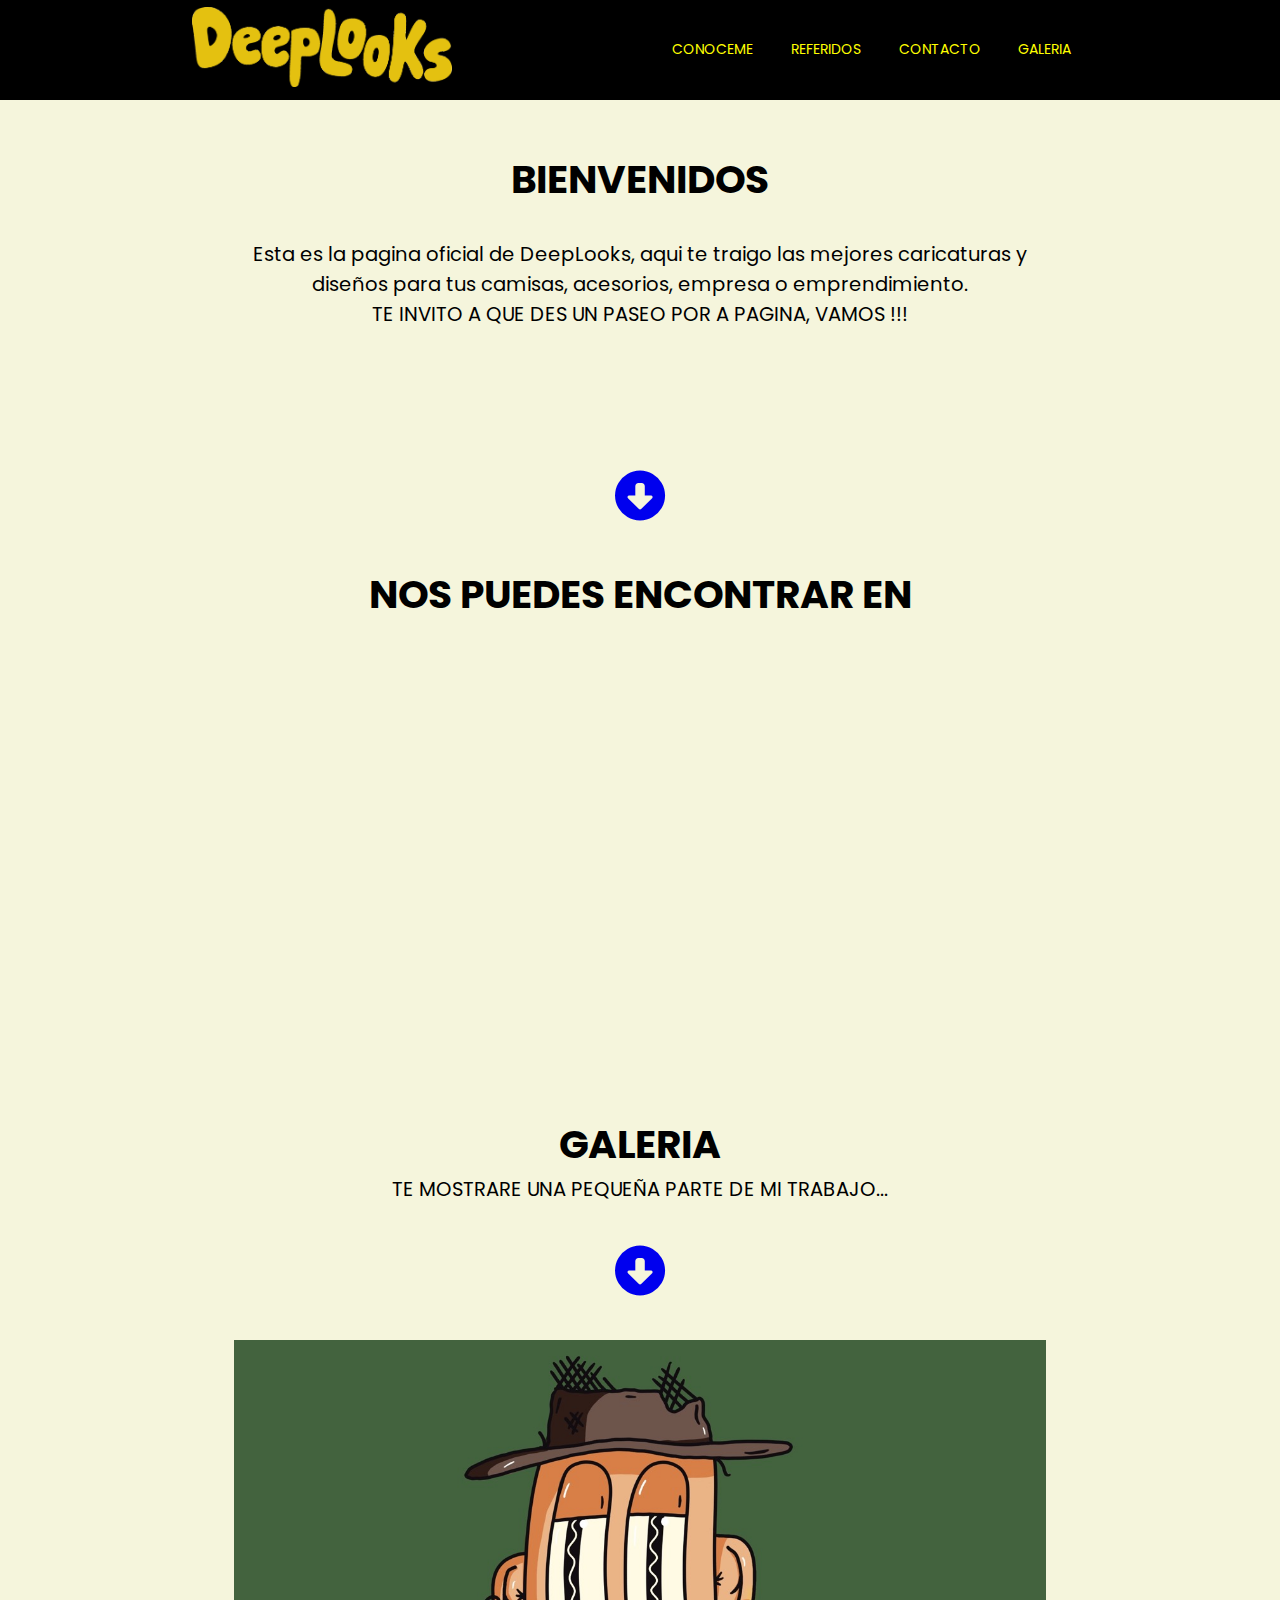
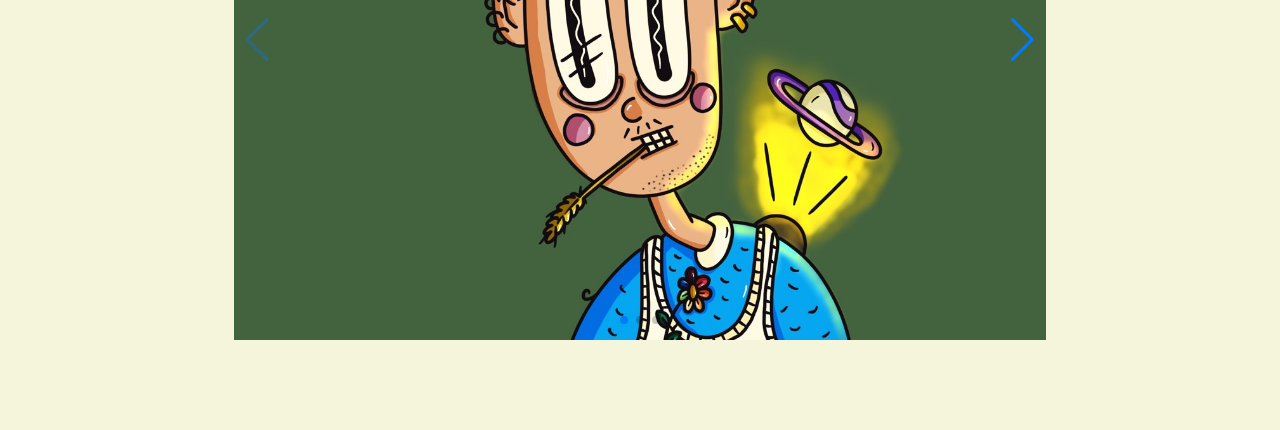
<file: index.html>
<!DOCTYPE html>
<html lang="es">
<head>
    <meta charset="UTF-8">
    <meta http-equiv="X-UA-Compatible" content="IE=edge">
    <meta name="viewport" content="width=device-width, initial-scale=1.0">
    <title>INICIO</title>
    <link rel="preconnect" href="https://fonts.gstatic.com" crossorigin>
    <link href="https://fonts.googleapis.com/css2?family=Poppins:ital,wght@0,100;0,200;0,300;0,400;0,500;0,600;0,700;0,800;0,900;1,100;1,200;1,300;1,400;1,500;1,600;1,700;1,800;1,900&display=swap" rel="stylesheet">
    <link rel="stylesheet" href="css/style.css">
    <link rel="stylesheet" href="assets/icons/css/all.css">
    <link
    rel="stylesheet"
    href="https://unpkg.com/swiper/swiper-bundle.min.css"
  />
  <link
    rel="stylesheet"
    href="https://cdnjs.cloudflare.com/ajax/libs/animate.css/4.1.1/animate.min.css"
  />
</head>
<body>


<header>

    <nav class="navegador__header">
        <div class="container nav">
            <div class="logo">
                <a href="index.html"><img src="imgs/logo3.png" alt="logodeeplooks"></a>
            </div>
            <ul>
                <li><a href="conoceme.html">CONOCEME</a></li>
                <li><a href="referidos.html">REFERIDOS</a></li>
                <li><a href="contacto.html">CONTACTO</a></li>
                <li><a href="galeria.html">GALERIA</a></li>
            </ul>
        </div>
    </nav>

</header>

    <section class="bienvenida" id="seccion1">
            <div class="wrap">
                <h1 class="animate__animated animate__bounce">BIENVENIDOS</h1>
                <br>
                <p>Esta es la pagina oficial de DeepLooks, aqui te traigo las mejores 
                    caricaturas y diseños para tus camisas, acesorios, empresa o emprendimiento.</p>
                    <p>TE INVITO A QUE DES UN PASEO POR A PAGINA,  VAMOS !!!</p>
                    <div class="down">
                        <a href="#seccion2"><i class="fa-solid fa-circle-down"></i></a>
                    </div>
                    <h1>NOS PUEDES ENCONTRAR EN</h1>
                    <iframe src="https://www.google.com/maps/embed?pb=!1m18!1m12!1m3!1d15865.526798998224!2d-75.58501197702898!3d6.21328657803421!2m3!1f0!2f0!3f0!3m2!1i1024!2i768!4f13.1!3m3!1m2!1s0x8e4429d308d5aa6d%3A0xc35562a03191359c!2sCentro%20Comercial%20Monterrey!5e0!3m2!1ses!2sco!4v1653214140257!5m2!1ses!2sco" width="600" height="450" style="border:0;" allowfullscreen="" loading="lazy" referrerpolicy="no-referrer-when-downgrade"></iframe>
           <br>
                </div>
    </section>

<section class="galeria" id="seccion2">
    <div class="wrap">
        <h1 class="animate__animated animate__bounce">GALERIA</h1>
        <p>TE MOSTRARE UNA PEQUEÑA PARTE DE MI TRABAJO...</p>
            <div class="down">
                <a href="galeria.html"><i class="fa-solid fa-circle-down"></i></a>
                
            </div>

            <style>
                html,
                body {
                  position: relative;
                  height: 100%;
                }
          
                body {
                  background: #eee;
                  font-family: Helvetica Neue, Helvetica, Arial, sans-serif;
                  font-size: 14px;
                  color: #000;
                  margin: 0;
                  padding: 0;
                }
          
                .swiper {
                  width: 100%;
                  height: 100%;
                }
          
                .swiper-slide {
                  text-align: center;
                  font-size: 18px;
                  background: #fff;
          
                  /* Center slide text vertically */
                  display: -webkit-box;
                  display: -ms-flexbox;
                  display: -webkit-flex;
                  display: flex;
                  -webkit-box-pack: center;
                  -ms-flex-pack: center;
                  -webkit-justify-content: center;
                  justify-content: center;
                  -webkit-box-align: center;
                  -ms-flex-align: center;
                  -webkit-align-items: center;
                  align-items: center;
                }
          
                .swiper-slide img {
                  display: block;
                  width: 100%;
                  height: 100%;
                  object-fit: cover;
                }
              </style>
          
            <body>
              <!-- Swiper -->
              <div class="swiper mySwiper">
                <div class="swiper-wrapper">
                  <div class="swiper-slide"><img src="imgs/IM8.jpeg" alt=""></div>
                  <div class="swiper-slide"><img src="imgs/IM9.jpeg" alt=""></div>
                  <div class="swiper-slide"><img src="imgs/IM10.jpeg" alt=""></div>
                </div>
                <div class="swiper-button-next"></div>
                <div class="swiper-button-prev"></div>
                <div class="swiper-pagination"></div>
              </div>
          
              <!-- Swiper JS -->
              <script src="https://unpkg.com/swiper/swiper-bundle.min.js"></script>
          
              <!-- Initialize Swiper -->
              <script>
                var swiper = new Swiper(".mySwiper", {
                  spaceBetween: 30,
                  centeredSlides: true,
                  autoplay: {
                    delay: 2500,
                    disableOnInteraction: false,
                  },
                  pagination: {
                    el: ".swiper-pagination",
                    clickable: true,
                  },
                  navigation: {
                    nextEl: ".swiper-button-next",
                    prevEl: ".swiper-button-prev",
                  },
                });
              </script>
              <br>
    </div>
</section>

</body>
</html>
</file>
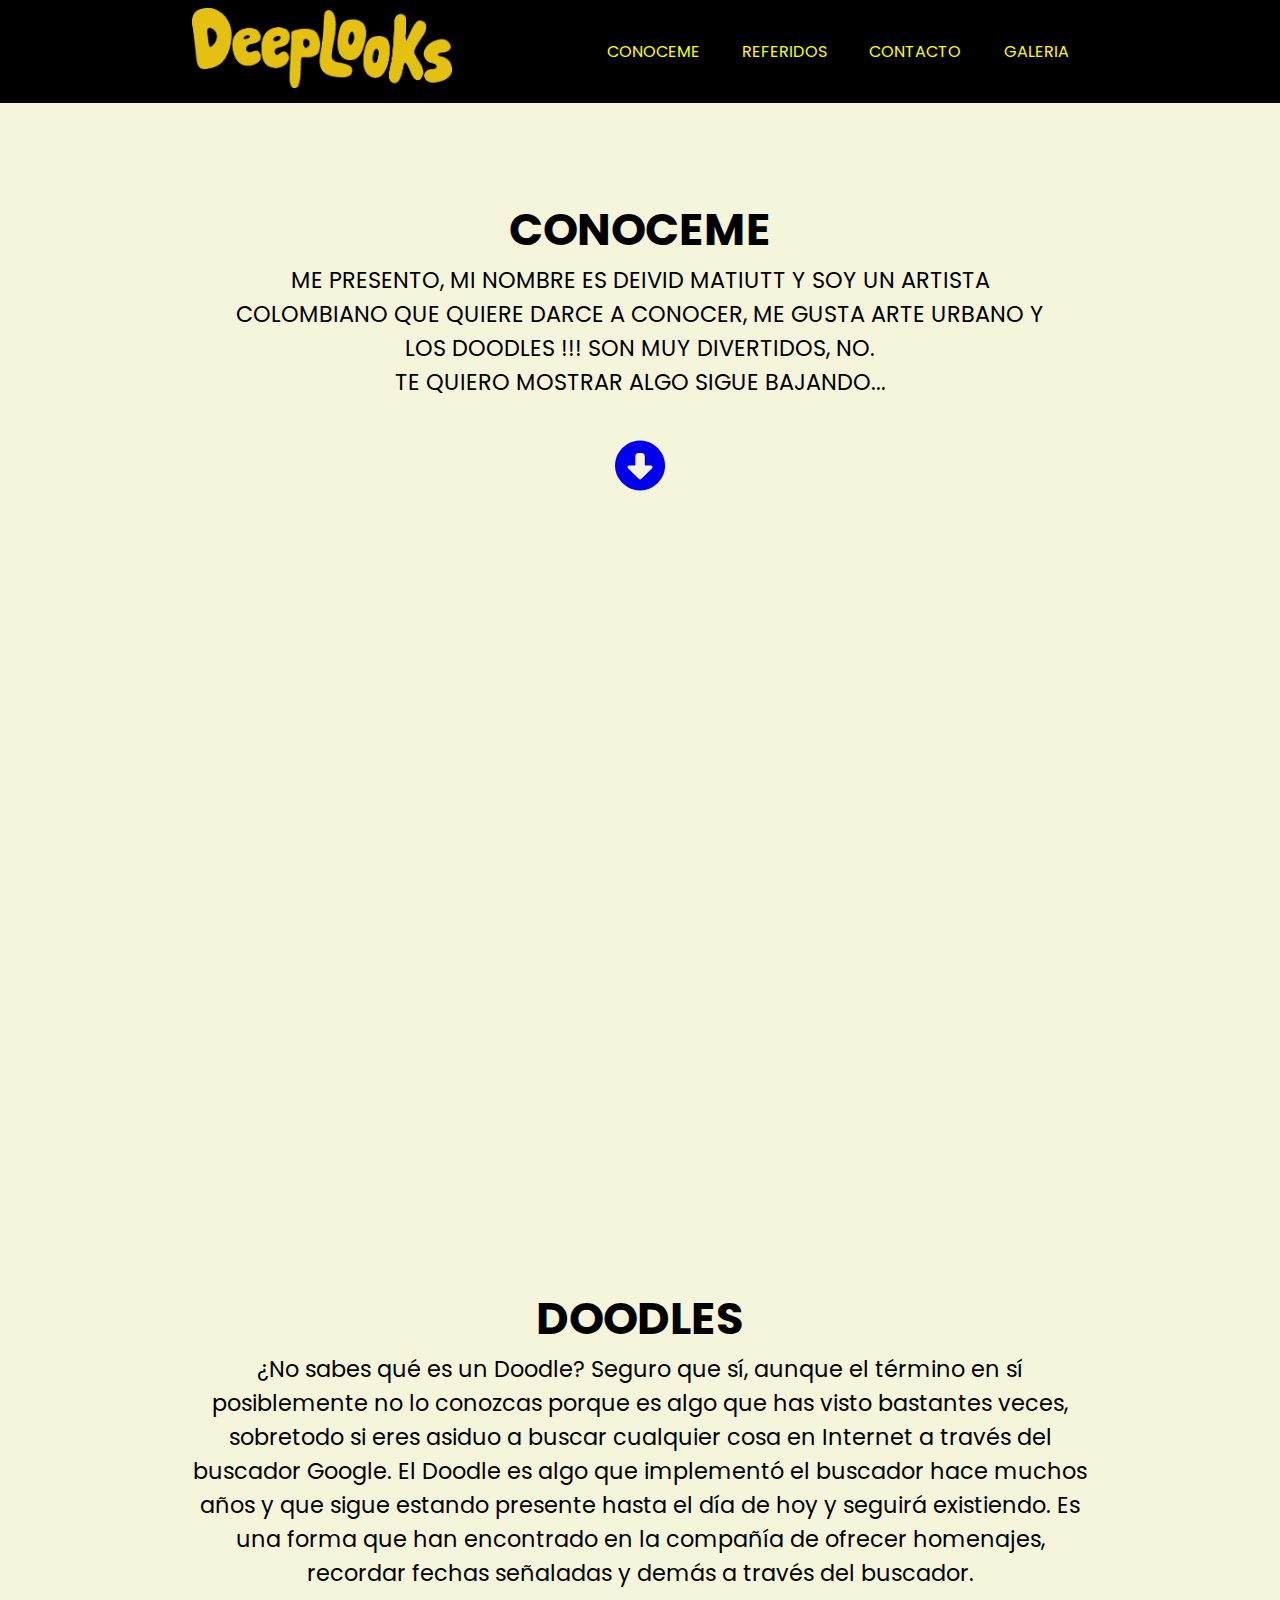
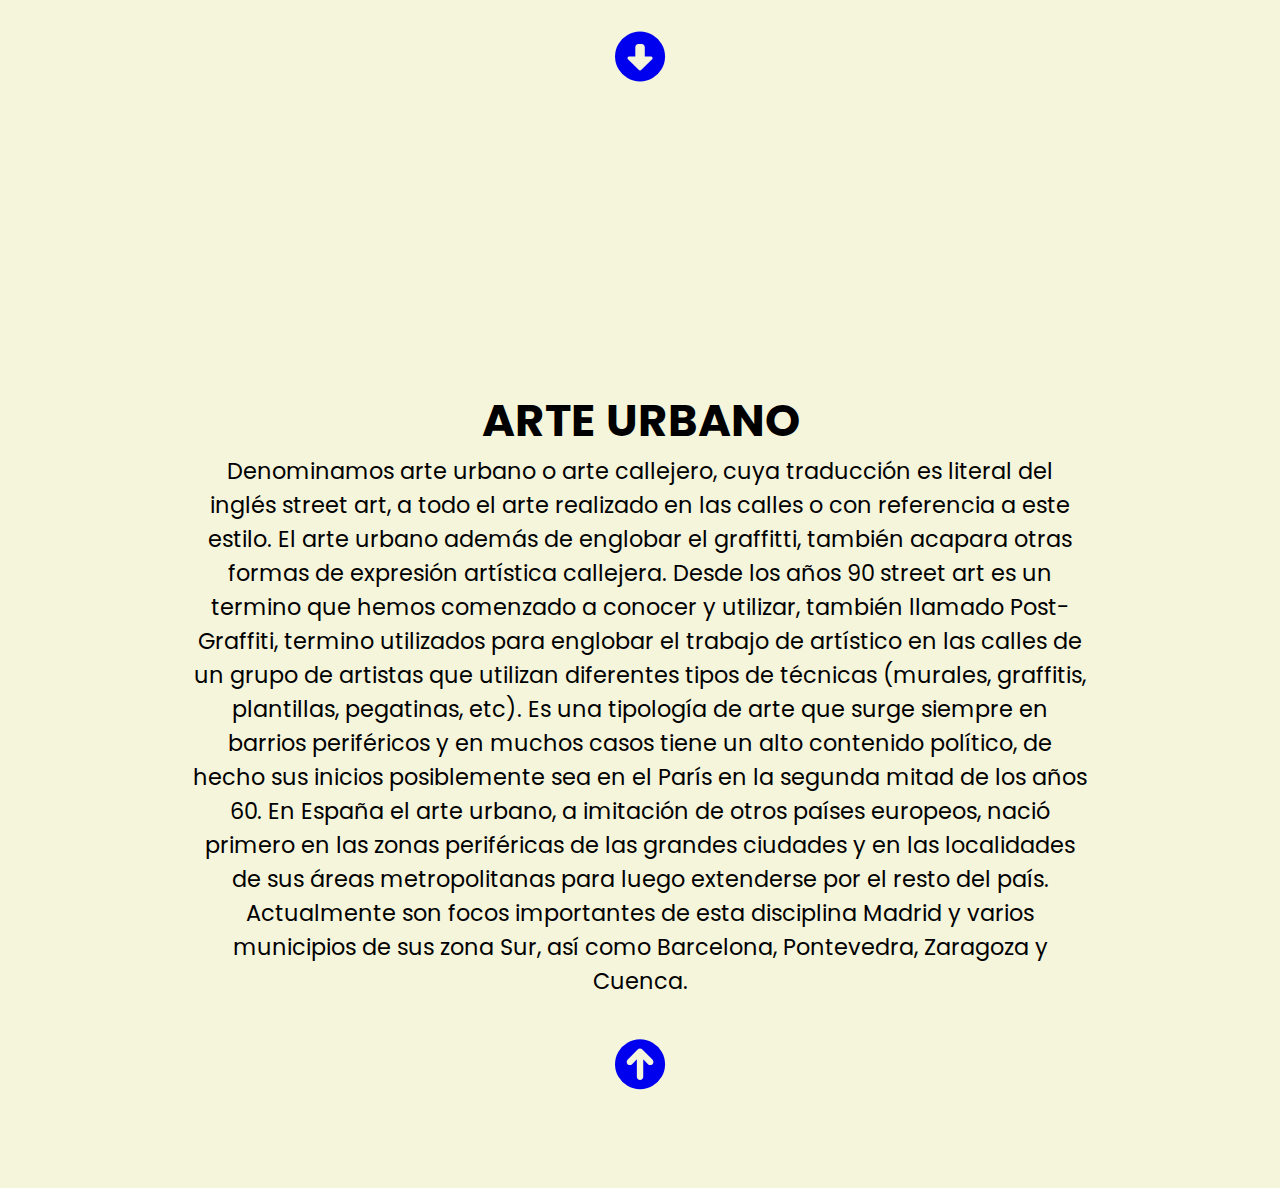
<file: conoceme.html>
<!DOCTYPE html>
<html lang="en">
<head>
    <meta charset="UTF-8">
    <meta http-equiv="X-UA-Compatible" content="IE=edge">
    <meta name="viewport" content="width=device-width, initial-scale=1.0">
    <title>CONOCEME</title>
    <link rel="preconnect" href="https://fonts.gstatic.com" crossorigin>
    <link href="https://fonts.googleapis.com/css2?family=Poppins:ital,wght@0,100;0,200;0,300;0,400;0,500;0,600;0,700;0,800;0,900;1,100;1,200;1,300;1,400;1,500;1,600;1,700;1,800;1,900&display=swap" rel="stylesheet">
    <link rel="stylesheet" href="css/style.css">
    <link rel="stylesheet" href="assets/icons/css/all.css">
    <link
      rel="stylesheet"
      href="https://unpkg.com/swiper/swiper-bundle.min.css"
    />
    <link
    rel="stylesheet"
    href="https://cdnjs.cloudflare.com/ajax/libs/animate.css/4.1.1/animate.min.css"
  />
</head>
<body>


    <header>

        <nav class="navegador__header">
            <div class="container nav">
                <div class="logo">
                    <a href="index.html"><img src="imgs/logo3.png" alt="logodeeplooks"></a>
                </div>
                <ul>
                <li><a href="conoceme.html">CONOCEME</a></li>
                <li><a href="referidos.html">REFERIDOS</a></li>
                <li><a href="contacto.html">CONTACTO</a></li>
                <li><a href="galeria.html">GALERIA</a></li>
                </ul>
            </div>
        </nav>

    </header>
    
    
    <section class="conoceme" id="seccion3">
        <div class="wrap">
            <h1 class="animate__animated animate__bounce">CONOCEME</h1>
            <p>ME PRESENTO, MI NOMBRE ES DEIVID MATIUTT Y SOY UN 
                ARTISTA COLOMBIANO QUE QUIERE DARCE A CONOCER, ME GUSTA
                 ARTE URBANO Y LOS DOODLES !!! SON MUY DIVERTIDOS, NO.</p>
                 <P>TE QUIERO MOSTRAR ALGO SIGUE BAJANDO...</P>
                <div class="down">
                    <a href="#seccion7"><i class="fa-solid fa-circle-down"></i></a>
                </div>
                <iframe src="https://www.google.com/maps/embed?pb=!1m18!1m12!1m3!1d15865.526798998224!2d-75.58501197702898!3d6.21328657803421!2m3!1f0!2f0!3f0!3m2!1i1024!2i768!4f13.1!3m3!1m2!1s0x8e4429d308d5aa6d%3A0xc35562a03191359c!2sCentro%20Comercial%20Monterrey!5e0!3m2!1ses!2sco!4v1653214140257!5m2!1ses!2sco" width="600" height="450" style="border:0;" allowfullscreen="" loading="lazy" referrerpolicy="no-referrer-when-downgrade"></iframe>
        </div>
    </section>

    <section class="DOODLES" id="seccion7">
        <div class="wrap">
            <h1>DOODLES</h1>
            <p>¿No sabes qué es un Doodle? Seguro que sí, aunque 
                el término en sí posiblemente no lo conozcas porque es algo 
                que has visto bastantes veces, sobretodo si eres asiduo a buscar
                 cualquier cosa en Internet a través del buscador Google.

                El Doodle es algo que implementó el buscador hace muchos años
                 y que sigue estando presente hasta el día de hoy y seguirá existiendo.
                  Es una forma que han encontrado en la compañía de ofrecer homenajes, 
                  recordar fechas señaladas y demás a través del buscador.</P>
                <div class="down">
                    <a href="#seccion8"><i class="fa-solid fa-circle-down"></i></a>
                </div>
        </div>
    </section>

    <section class="arteurbano" id="seccion8">
        <div class="wrap">
            <h1>ARTE URBANO</h1>
            <p>Denominamos arte urbano o arte callejero, cuya
                 traducción es literal del inglés street art,  a
                  todo el arte realizado en las calles o con referencia 
                  a este estilo. El arte urbano además de englobar el graffitti,
                   también acapara otras formas de expresión artística callejera. 
                   Desde los años 90 street art es un termino que hemos comenzado a 
                   conocer y utilizar, también llamado Post-Graffiti, termino utilizados
                    para englobar el trabajo de artístico en las calles de un grupo de 
                    artistas que utilizan diferentes tipos de técnicas (murales, graffitis,
                     plantillas, pegatinas, etc).
                       Es una tipología de arte que surge siempre en barrios periféricos y 
                en muchos casos tiene un alto contenido político, de hecho sus inicios 
                posiblemente sea en el  París en la segunda mitad de los años 60. En España
                 el arte urbano, a imitación de otros países europeos, nació primero en las 
                 zonas periféricas de las grandes ciudades y en las localidades de sus áreas 
                 metropolitanas para luego extenderse por el resto del país. Actualmente son 
                 focos importantes de esta disciplina Madrid y varios municipios de sus zona
                  Sur, así como Barcelona, Pontevedra, Zaragoza y Cuenca.</p>
                <div class="down">
                    <a href="#seccion3"><i class="fa-solid fa-circle-arrow-up"></i></a>
                </div>
        </div>
    </section>

</body>
</html>
</file>
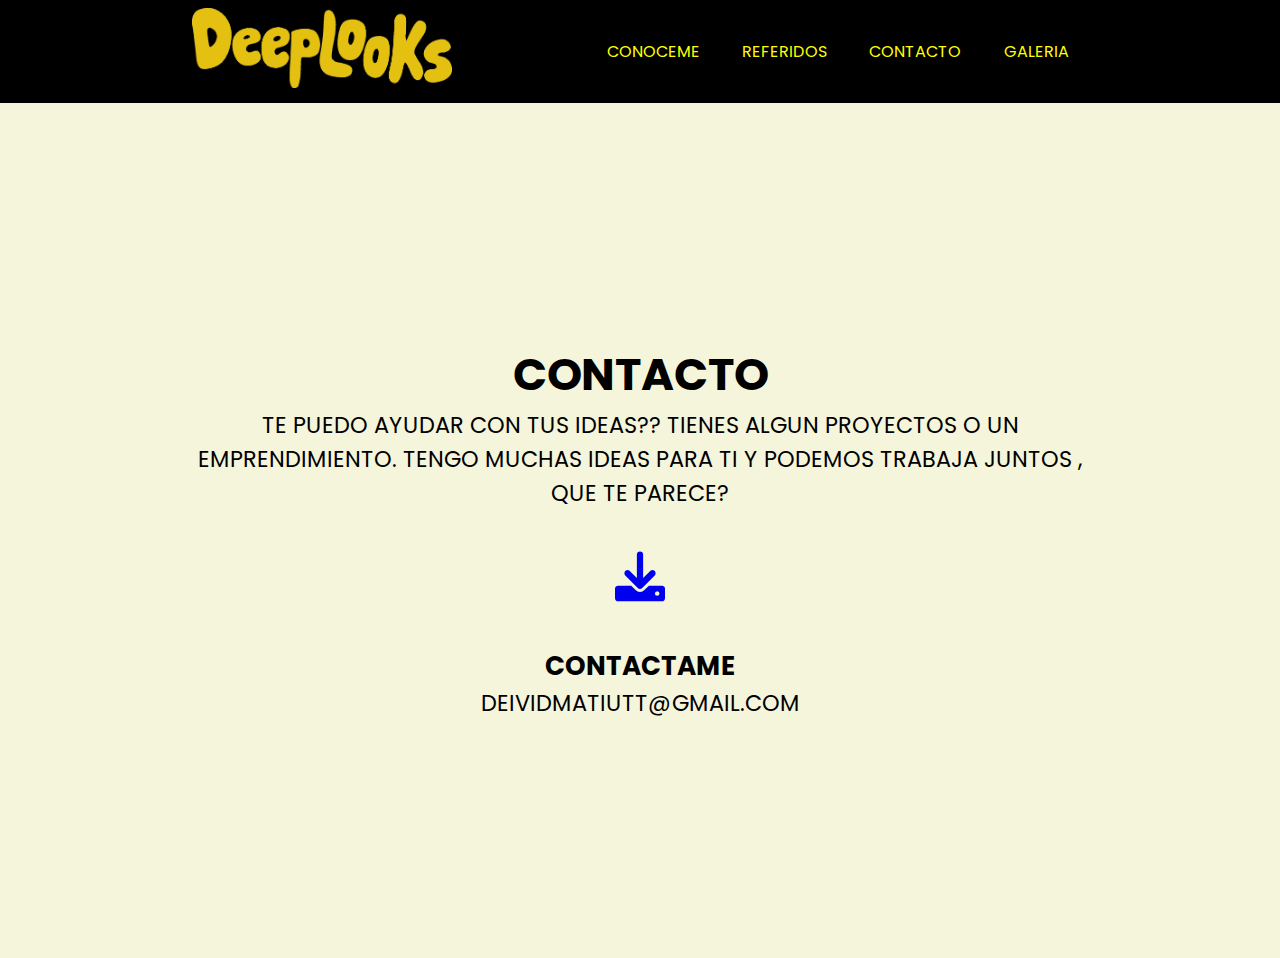
<file: contacto.html>
<!DOCTYPE html>
<html lang="es">
<head>
    <meta charset="UTF-8">
    <meta http-equiv="X-UA-Compatible" content="IE=edge">
    <meta name="viewport" content="width=device-width, initial-scale=1.0">
    <title>CONTACTO</title>
    <link rel="preconnect" href="https://fonts.gstatic.com" crossorigin>
    <link href="https://fonts.googleapis.com/css2?family=Poppins:ital,wght@0,100;0,200;0,300;0,400;0,500;0,600;0,700;0,800;0,900;1,100;1,200;1,300;1,400;1,500;1,600;1,700;1,800;1,900&display=swap" rel="stylesheet">
    <link rel="stylesheet" href="css/style.css">
    <link rel="stylesheet" href="assets/icons/css/all.css">
</head>
<link
      rel="stylesheet"
      href="https://unpkg.com/swiper/swiper-bundle.min.css"
    />
    <link
    rel="stylesheet"
    href="https://cdnjs.cloudflare.com/ajax/libs/animate.css/4.1.1/animate.min.css"
  />
<body>
    

    <header>

        <nav class="navegador__header">
            <div class="container nav">
                <div class="logo">
                    <a href="index.html"><img src="imgs/logo3.png" alt="logodeeplooks"></a>
                </div>
                <ul>
                <li><a href="conoceme.html">CONOCEME</a></li>
                <li><a href="referidos.html">REFERIDOS</a></li>
                <li><a href="contacto.html">CONTACTO</a></li>
                <li><a href="galeria.html">GALERIA</a></li>
                </ul>
            </div>
        </nav>

    </header>
   

    <section class="contacto" id="seccion4">
    <div class="wrap">
        <h1 class="animate__animated animate__bounce">CONTACTO</h1>
        <p>TE PUEDO AYUDAR CON TUS IDEAS?? TIENES ALGUN PROYECTOS O UN EMPRENDIMIENTO.
            TENGO MUCHAS IDEAS PARA TI Y PODEMOS TRABAJA JUNTOS , QUE TE PARECE?</p>
            <div class="down">
                <a href="https://www.instagram.com/_dmattius/?hl=es"><i class="fa-solid fa-download"></i></a>
            </div>
            <h3><P>CONTACTAME</P></h3>
            <P>DEIVIDMATIUTT@GMAIL.COM</P>
    </div>
</section>

</body>
</html>
</file>
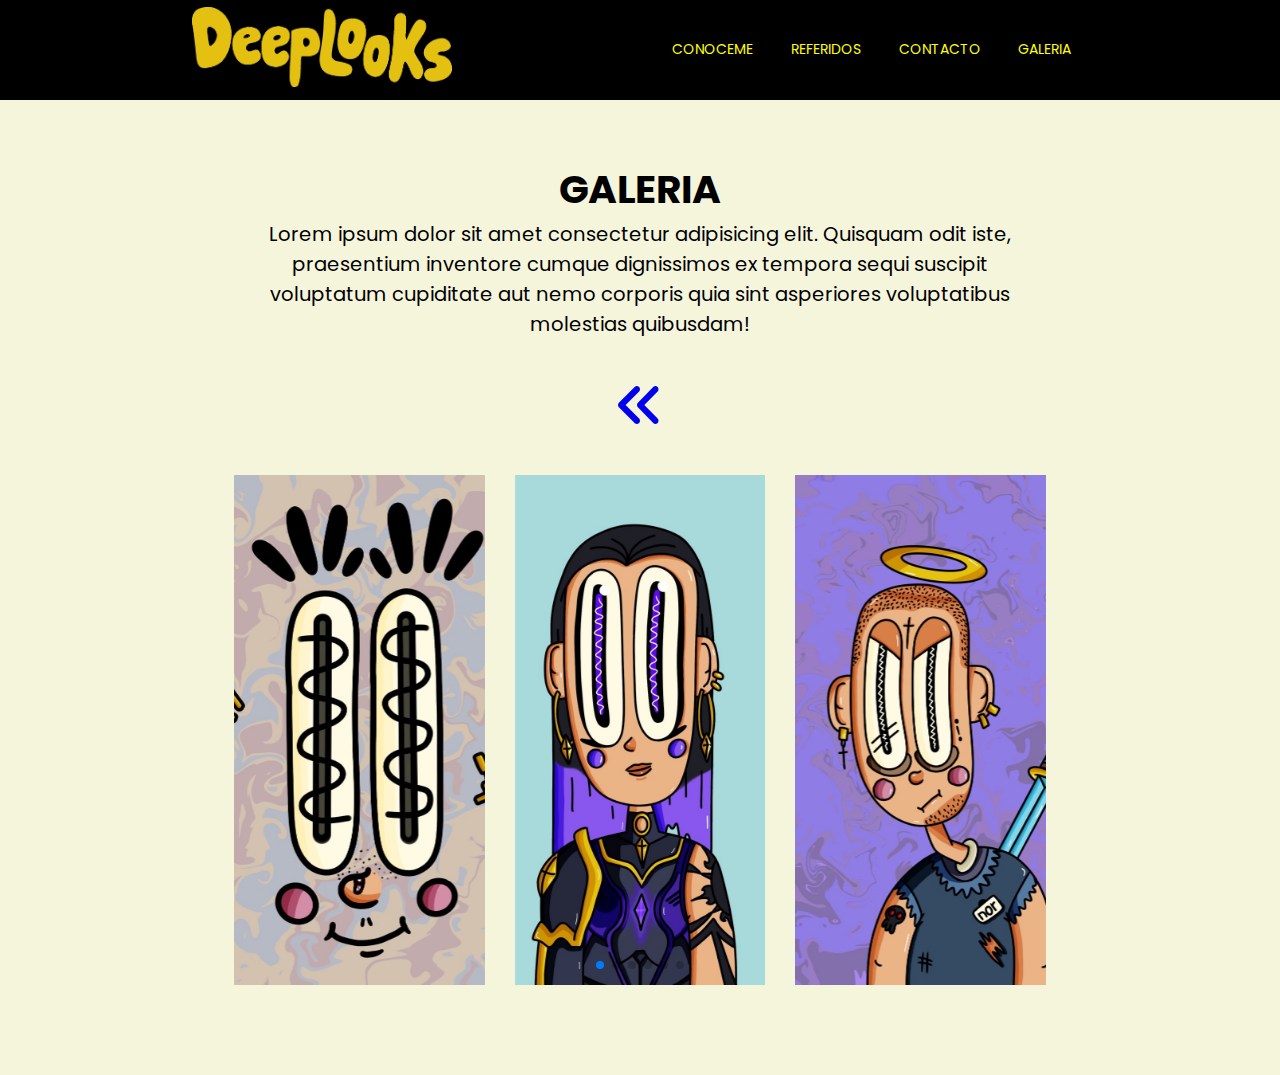
<file: galeria.html>
<!DOCTYPE html>
<html lang="es">
<head>
    <meta charset="UTF-8">
    <meta http-equiv="X-UA-Compatible" content="IE=edge">
    <meta name="viewport" content="width=device-width, initial-scale=1.0">
    <title>GALERIA</title>
    <link rel="preconnect" href="https://fonts.gstatic.com" crossorigin>
    <link href="https://fonts.googleapis.com/css2?family=Poppins:ital,wght@0,100;0,200;0,300;0,400;0,500;0,600;0,700;0,800;0,900;1,100;1,200;1,300;1,400;1,500;1,600;1,700;1,800;1,900&display=swap" rel="stylesheet">
    <link rel="stylesheet" href="css/style.css">
    <link rel="stylesheet" href="assets/icons/css/all.css">
</head>
<link
    rel="stylesheet"
    href="https://cdnjs.cloudflare.com/ajax/libs/animate.css/4.1.1/animate.min.css"
  />
<link
      rel="stylesheet"
      href="https://unpkg.com/swiper/swiper-bundle.min.css"
    />


<body>

    

        <nav class="navegador__header">
            <div class="container nav">
                <div class="logo">
                    <a href="index.html"><img src="imgs/logo3.png" alt="logodeeplooks"></a>
                </div>
                <ul>
                <li><a href="conoceme.html">CONOCEME</a></li>
                <li><a href="referidos.html">REFERIDOS</a></li>
                <li><a href="contacto.html">CONTACTO</a></li>
                <li><a href="galeira.html">GALERIA</a></li>
                </ul>
            </div>
        </nav>

    

    <section class="galeria" id="seccion5">
        <div class="wrap">
            <h1 class="animate__animated animate__bounce">GALERIA</h1>
            <p>Lorem ipsum dolor sit amet consectetur adipisicing elit. Quisquam odit iste, 
                praesentium inventore cumque dignissimos ex tempora sequi suscipit voluptatum 
                cupiditate aut nemo corporis quia sint asperiores voluptatibus molestias 
                quibusdam!</p>
                <div class="down">
                    <a href="index.html"><i class="fa-solid fa-angles-left"></i></a>
                </div>

                <style>
                    html,
                    body {
                      position: relative;
                      height: 100%;
                    }
              
                    body {
                      background: #eee;
                      font-family: Helvetica Neue, Helvetica, Arial, sans-serif;
                      font-size: 14px;
                      color: #000;
                      margin: 0;
                      padding: 0;
                    }
              
                    .swiper {
                      width: 100%;
                      height: 100%;
                    }
              
                    .swiper-slide {
                      text-align: center;
                      font-size: 18px;
                      background: #fff;
              
                      /* Center slide text vertically */
                      display: -webkit-box;
                      display: -ms-flexbox;
                      display: -webkit-flex;
                      display: flex;
                      -webkit-box-pack: center;
                      -ms-flex-pack: center;
                      -webkit-justify-content: center;
                      justify-content: center;
                      -webkit-box-align: center;
                      -ms-flex-align: center;
                      -webkit-align-items: center;
                      align-items: center;
                    }
              
                    .swiper-slide img {
                      display: block;
                      width: 100%;
                      height: 100%;
                      object-fit: cover;
                    }
                  </style>
                </head>
              
                <body>
                  <!-- Swiper -->
                  <div class="swiper mySwiper">
                    <div class="swiper-wrapper">
                        <div class="swiper-slide"><img src="imgs/IM2.jpeg" alt=""></div>
                        <div class="swiper-slide"><img src="imgs/IM3.jpeg" alt=""></div>
                        <div class="swiper-slide"><img src="imgs/IM4.jpeg" alt=""></div>
                        <div class="swiper-slide"><img src="imgs/IM5.jpeg" alt=""></div>
                        <div class="swiper-slide"><img src="imgs/IM6.jpeg" alt=""></div>
                        <div class="swiper-slide"><img src="imgs/IM7.jpeg" alt=""></div>
                        <div class="swiper-slide"><img src="imgs/IM8.jpeg" alt=""></div>
                        <div class="swiper-slide"><img src="imgs/IM9.jpeg" alt=""></div>
                    </div>
                    <div class="swiper-pagination"></div>
                  </div>
              
                  <!-- Swiper JS -->
                  <script src="https://unpkg.com/swiper/swiper-bundle.min.js"></script>
              
                  <!-- Initialize Swiper -->
                  <script>
                    var swiper = new Swiper(".mySwiper", {
                      slidesPerView: 3,
                      spaceBetween: 30,
                      pagination: {
                        el: ".swiper-pagination",
                        clickable: true,
                      },
                    });
                  </script>
                  <br>
        </div>
    </section>
   

</body>
</html>
</file>
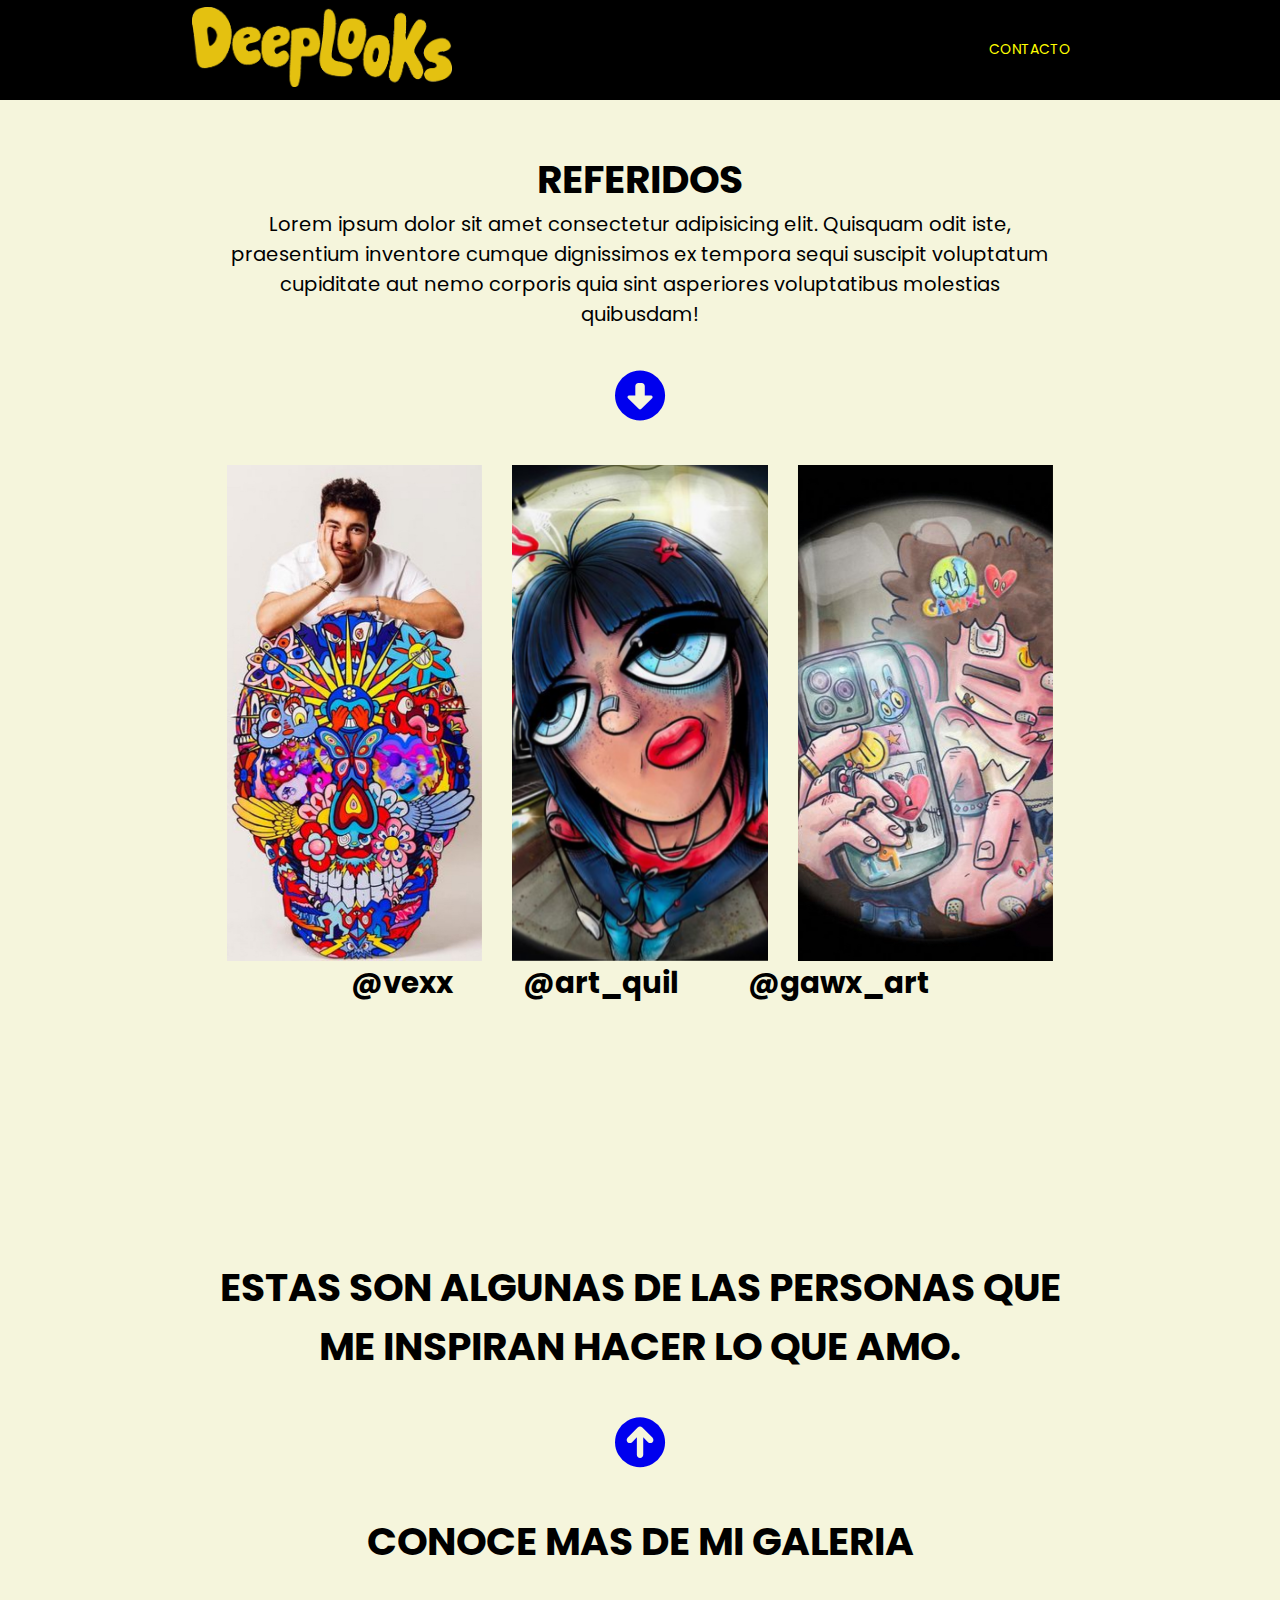
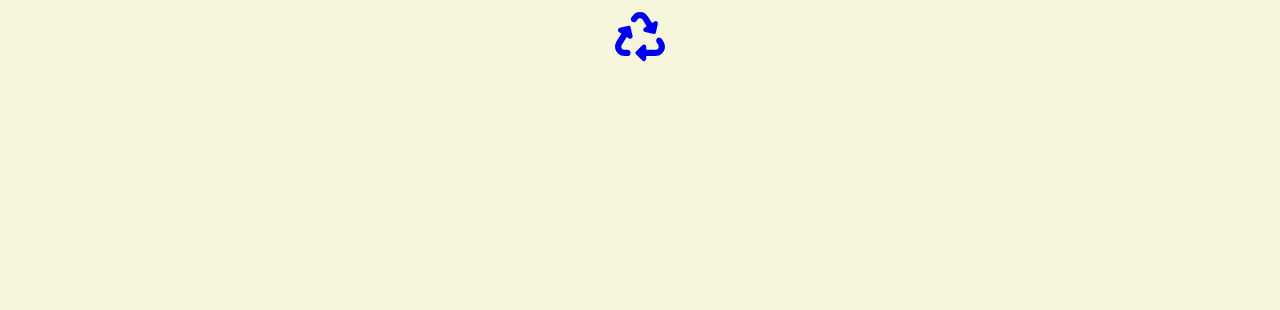
<file: referidos.html>
<!DOCTYPE html>
<html lang="es">
<head>
    <meta charset="UTF-8">
    <meta http-equiv="X-UA-Compatible" content="IE=edge">
    <meta name="viewport" content="width=device-width, initial-scale=1.0">
    <title>REFERIDOS</title>
    <link rel="preconnect" href="https://fonts.gstatic.com" crossorigin>
    <link href="https://fonts.googleapis.com/css2?family=Poppins:ital,wght@0,100;0,200;0,300;0,400;0,500;0,600;0,700;0,800;0,900;1,100;1,200;1,300;1,400;1,500;1,600;1,700;1,800;1,900&display=swap" rel="stylesheet">
    <link rel="stylesheet" href="css/style.css">
    <link rel="stylesheet" href="assets/icons/css/all.css">
    <link
      rel="stylesheet"
      href="https://unpkg.com/swiper/swiper-bundle.min.css"
    />
    <link
    rel="stylesheet"
    href="https://cdnjs.cloudflare.com/ajax/libs/animate.css/4.1.1/animate.min.css"
  />
    
</head>
<body>
    
<section>
    <nav class="navegador__header">
        <div class="container nav">
            <div class="logo">
                <a href="index.html"><img src="imgs/logo3.png" alt="logodeeplooks"></a>
            </div>
            <ul>
            <li><a href="contacto.html">CONTACTO</a></li>
            
            </ul>
        </div>
    </nav>

</section>




    <section class="referidos" id="seccion6">
        <div class="wrap">
            <h1 class="animate__animated animate__bounce">REFERIDOS</h1>
            <p>Lorem ipsum dolor sit amet consectetur adipisicing elit. Quisquam odit iste, 
                praesentium inventore cumque dignissimos ex tempora sequi suscipit voluptatum 
                cupiditate aut nemo corporis quia sint asperiores voluptatibus molestias 
                quibusdam!</p>
                <div class="down">
                    <a href="#seccion9"><i class="fa-solid fa-circle-down"></i></a>
                </div>
            
                <style>
                    html,
                    body {
                      position: relative;
                      height: 100%;
                    }
              
                    body {
                      background: #eee;
                      font-family: Helvetica Neue, Helvetica, Arial, sans-serif;
                      font-size: 14px;
                      color: #000;
                      margin: 0;
                      padding: 0;
                    }
              
                    .swiper {
                      width: 100%;
                      height: 100%;
                    }
              
                    .swiper-slide {
                      text-align: center;
                      font-size: 18px;
                      background: #fff;
              
                      /* Center slide text vertically */
                      display: -webkit-box;
                      display: -ms-flexbox;
                      display: -webkit-flex;
                      display: flex;
                      -webkit-box-pack: center;
                      -ms-flex-pack: center;
                      -webkit-justify-content: center;
                      justify-content: center;
                      -webkit-box-align: center;
                      -ms-flex-align: center;
                      -webkit-align-items: center;
                      align-items: center;
                    }
              
                    .swiper-slide img {
                      display: block;
                      width: 100%;
                      height: 100%;
                      object-fit: cover;
                    }
                  </style>
                </head>
              
                <body>
                  <!-- Swiper -->
                  <div class="swiper mySwiper">
                    <div class="swiper-wrapper">
                      <div class="swiper-slide"><img src="imgs/IM13.jpeg" alt=""></div>
                      <div class="swiper-slide"><img src="imgs/IM14.jpeg" alt=""></div>
                      <div class="swiper-slide"><img src="imgs/IM15.jpeg" alt=""></div>
                    </div>
                    <div class="swiper-pagination"></div>
                  </div>

                  <section class="container justify-content">
                    <article class="item"><h2>@vexx</h2></article>
                    <article class="item"><h2>@art_quil</h2></article>
                    <article class="item"><h2>@gawx_art</h2></article>
            
                </section>
                  <!-- Swiper JS -->
                  <script src="https://unpkg.com/swiper/swiper-bundle.min.js"></script>
              
                  <!-- Initialize Swiper -->
                  <script>
                    var swiper = new Swiper(".mySwiper", {
                      slidesPerView: 3,
                      spaceBetween: 30,
                      pagination: {
                        el: ".swiper-pagination",
                        clickable: true,
                      },
                    });
                  </script>

        </div>
    </section>

    <section class="texto1" id="seccion9">
        <div class="wrap">
            <h1><p>ESTAS SON ALGUNAS DE LAS PERSONAS QUE ME INSPIRAN HACER LO QUE AMO.</p></h1>
                <div class="down">
                    <a href="#seccion6"><i class="fa-solid fa-circle-arrow-up"></i></a>
                </div>
                <h1><p>CONOCE MAS DE MI GALERIA</p></h1>
                <div class="down">
                    <a href="galeria.html"><i class="fa-solid fa-recycle"></i></a>
                </div>
    


</body>
</html>
</file>
<file: css/style.css>
*{
    margin: 0px;
    padding: 0px;
    box-sizing: border-box;
    font-family: 'Poppins', sans-serif;
    text-decoration: none;
}

body {
    background-color: beige;
}

.container{
    display: flex;
    width: 70%;
    max-width: 1700px;
    margin: auto;
    justify-content: space-between;
    align-items: center;

}

.container .justify-content {
    display: flex;
    text-align: justify;
    flex-direction: row;
}

nav {
    background-color: black;
    width: 100%;
}

nav .nav {
    padding: .5em 0em;
}


nav .container ul li {
    display: inline;
    padding: .2em;
}

nav .container ul li a{
    font-size: 1em;
    color: yellow;
    padding: .8em 1em;
    border-radius: 10px;
}

nav .container ul li a:hover{
    color: black;
    background-color: purple;
}


section .wrap {
    display: flex;
    flex-direction: column;
    align-items: center;
    justify-content:center;
    width: 70%;
    height: 95vh;
    max-width: 1700px;
    margin: auto;
    text-align: center;
    color: black;
    font-size: 1.4em;
}

.bienvenida .down {
    margin-top: 2em;
}

.bienvenida {
    text-align: center;
    align-items: center;
    justify-content:center;
    margin: auto;
    padding: 20px;
    background-color: beige;
}

.conoceme {
    display: flex;
    text-align: center;
    align-items: center;
    justify-content:center;
    margin: 60px;
    background-color: beige;
}

.contacto {
    display: flex;
    text-align: center;
    align-items: center;
    justify-content:center;
    margin: auto;
    background-color: beige;
}

.bienvenida {
    display: flex;
    text-align: center;
    align-items: center;
    justify-content:center;
    margin: auto;
    padding: 50px;
    background-color: beige;
}

.referidos {
    display: flex;
    text-align: center;
    align-items: center;
    justify-content:center;
    margin: auto;
    padding: 50px;
    background-color: beige;
}

.galeria {
    display: flex;
    text-align: center;
    align-items: center;
    justify-content:center;
    background-color: beige;
    margin: auto;
    padding: 60px;
}

.galeria2 {
    display: flex;
    text-align: center;
    align-items: center;
    justify-content:center;
    background-color: beige;
}

.texto1 {
    display: flex;
    text-align: center;
    align-items: center;
    justify-content:center;
    background-color: beige;
}

.logo img {
    height: 80px;
    margin-right: 20px;
}

.arteurbano {
    display: flex;
    text-align: center;
    align-items: center;
    justify-content:center;
    background-color: beige;
}

.DOODLES {
    display: flex;
    text-align: center;
    align-items: center;
    justify-content:center;
    background-color: beige;
}

.down {
    border: none;
    cursor: pointer;
    padding: 30px;
    color: white;
    font-size: 50px;
    transition: .3s ease all;
}


.my-element {
    display: inline-block;
    margin: 0 0.5rem;
  
    animation: bounce; /* referring directly to the animation's @keyframe declaration */
    animation-duration: 2s; /* don't forget to set a duration! */
  }
</file>
